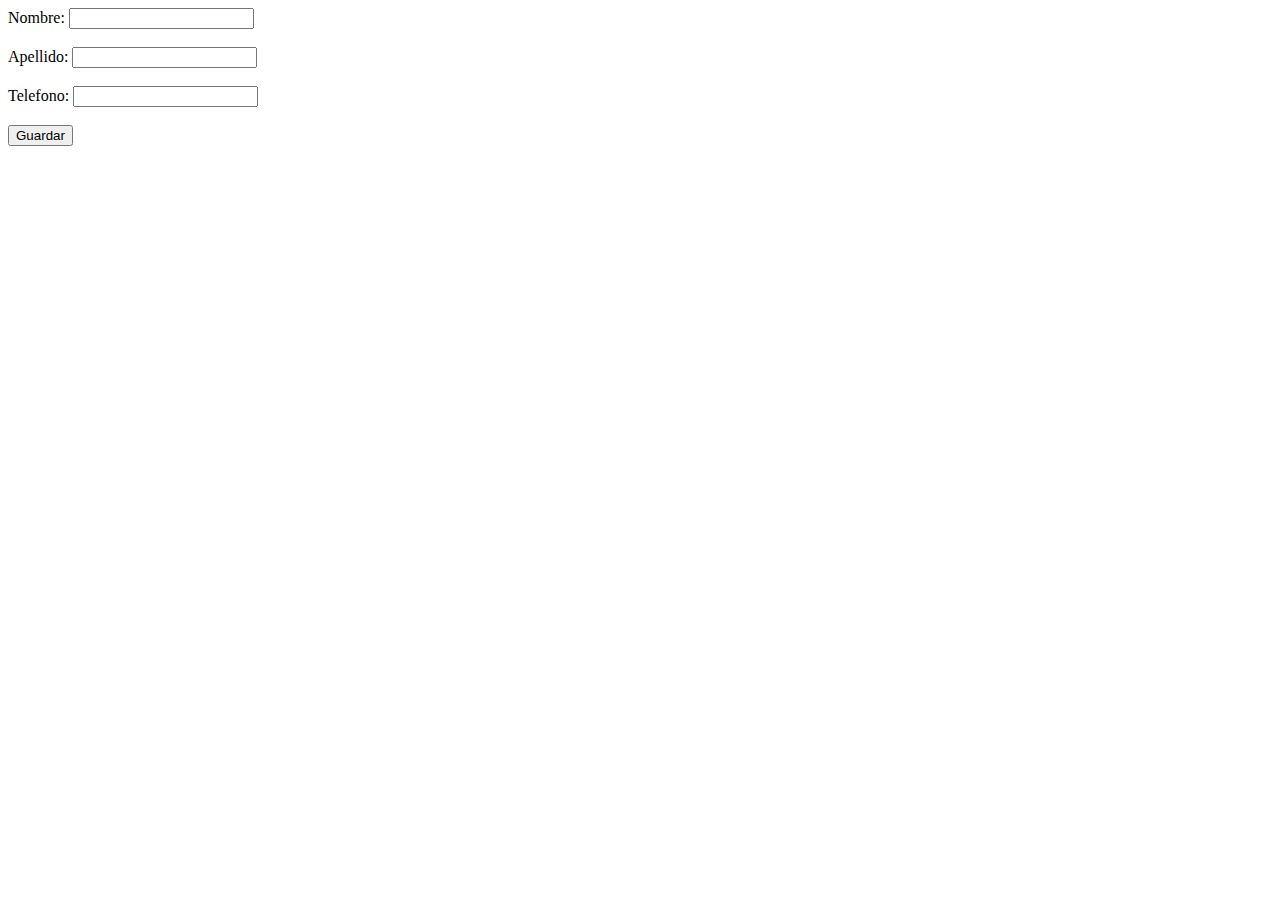
<file: js/Registro/index.html>
<!DOCTYPE html>
<html lang="en">
<head>
    <meta charset="UTF-8">
    <title>Html</title>
    <link rel="" href="registro.php">
</head>
<body>
    <form action="registro.php" method="post" name="formulario">
        Nombre: <input type="text" name="nombre"><br> <br>
        Apellido: <input type="text" name="apellido"><br> <br>
        Telefono: <input type="text" name="telefono"><br> <br>
        <input type="button" name="botonGuardar" value="Guardar">
    </form>

</body>
</html>
</file>
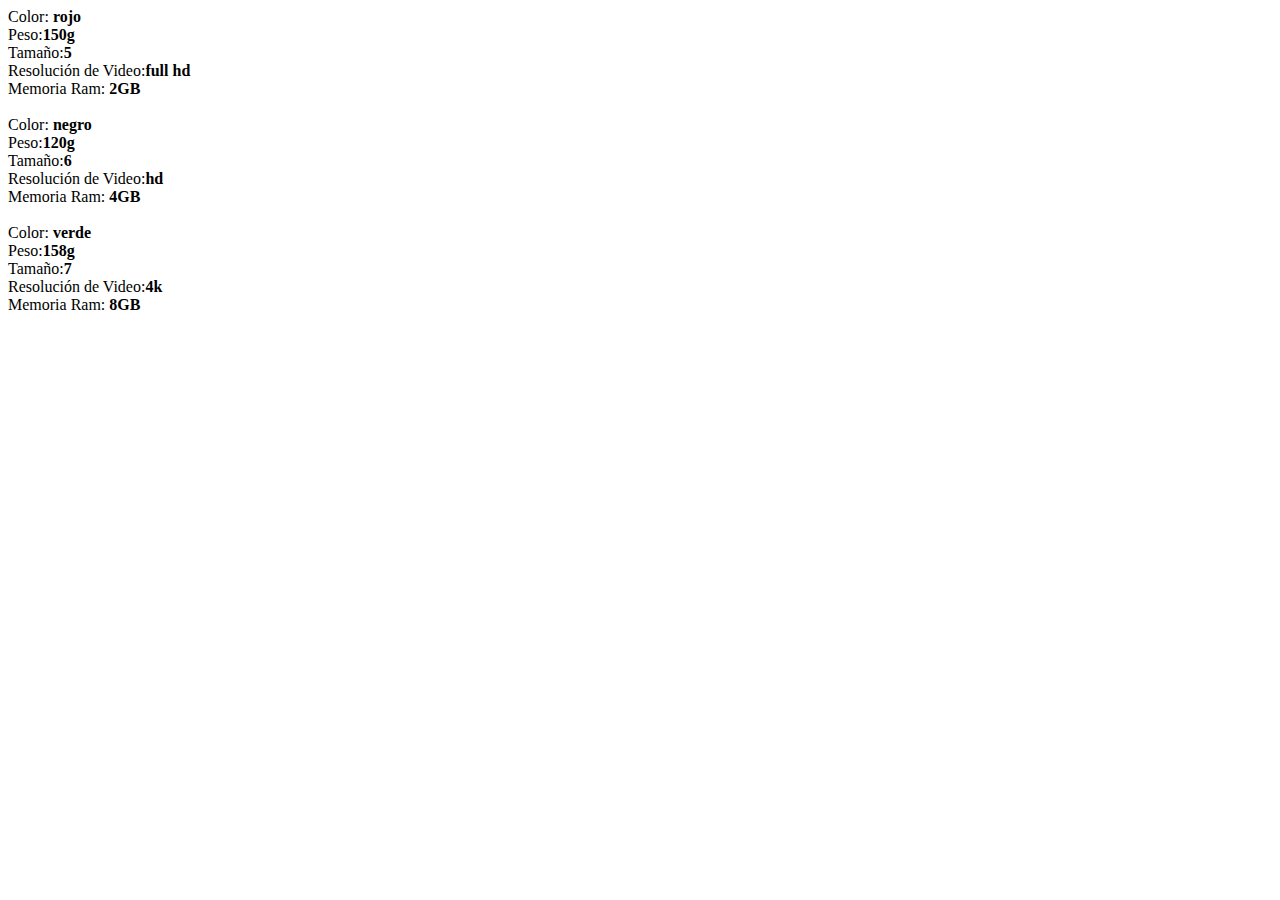
<file: js/Capitulo 3/Practica 3.html>
<!DOCTYPE html>
<html>
<head>
	<meta charset="utf-8">
	<meta name="viewport" content="width=device-width, initial-scale=1">
	<title>Practica 3</title>
</head>
<body>

<script type="text/javascript" src="Codigo 3.js"></script>

</body>
</html>
</file>
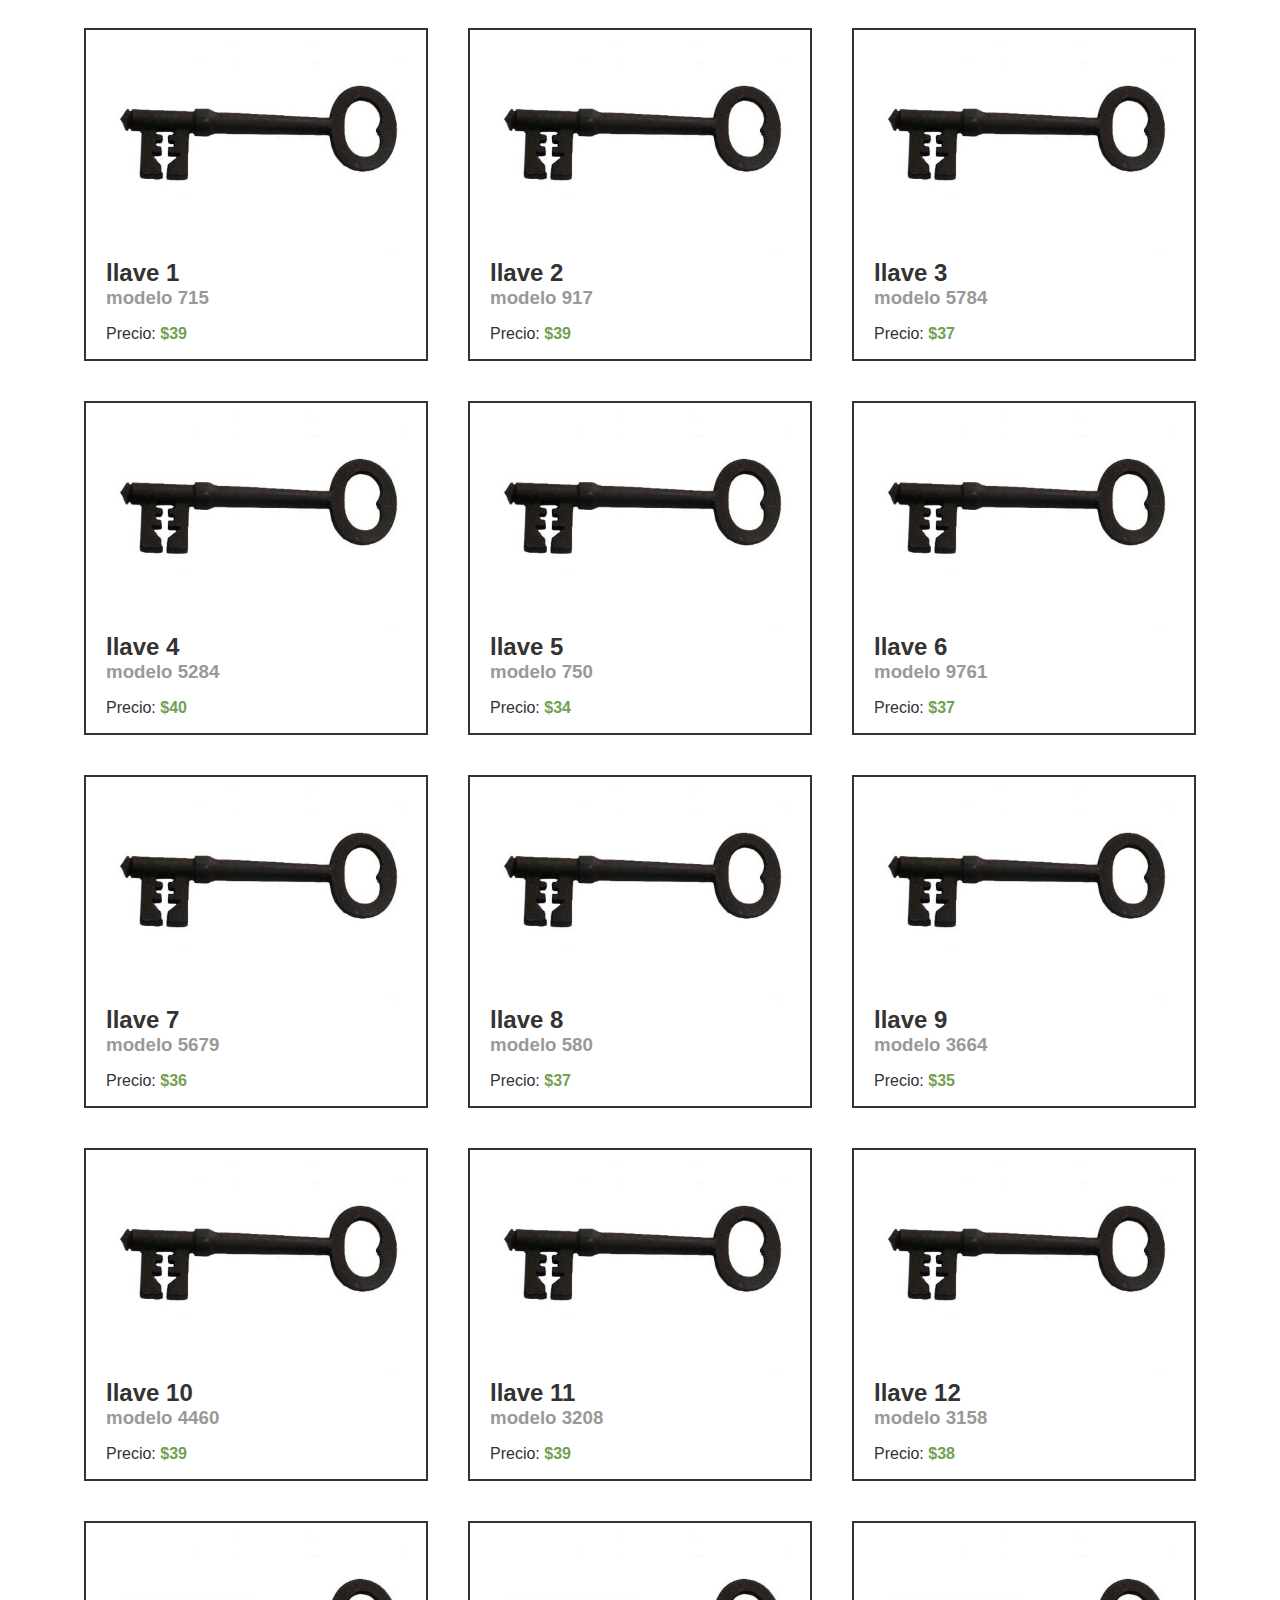
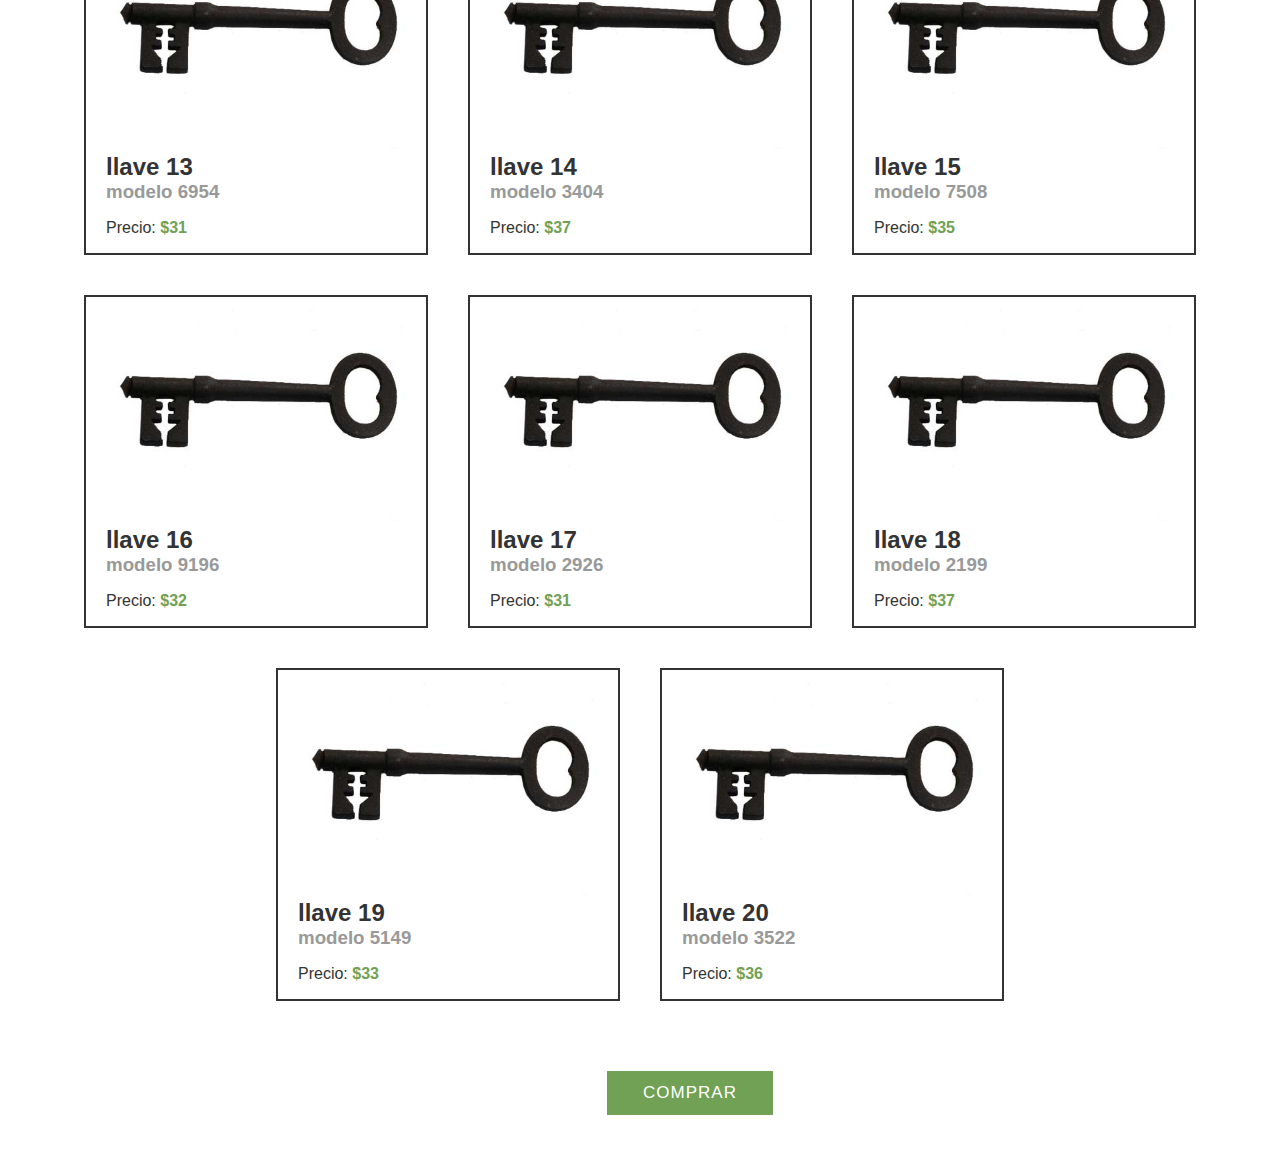
<file: js/Capitulo 6/Practica 6.html>
<!DOCTYPE html>
<html lang="en">
<head>
    <meta charset="UTF-8">
    <title>Practica 6</title>
    <link rel="stylesheet" type="text/css" href="estilo.css">
</head>

<body>
<div class="flex-container">
</div>
<form>
    <input type="hidden" name="data" class="key-data">
    <input type="submit" value="COMPRAR" class="send-button">
</form>
<script src="Codigo%206.js"></script>
</body>

</html>
</file>
<file: js/Capitulo 6/estilo.css>
.flex-container {
    display: flex;
    flex-wrap: wrap;
    justify-content: center;
    color: #333;
    font-family: sans-serif;
}

body {
    overflow-x: hidden;
}

.flex-item {
    flex-grow: 1;
    margin: 20px;
    max-width: 300px;
    border: 2px solid #333;
    padding: 0 20px;
}

.flex-item:hover {
    border-color: #71a154;
    box-shadow: 0px 0px 30px #317124
}
.flex-item:focus {
    border-color: #71a154;
    box-shadow: 0px 0px 30px #317124
}

h2,h3 {
    margin: 0;
}

h3 {
    color: #999
}

p b {
    color: #71a154
}

.llave-img {
    width: 300px;
}


form {
    width: 100%;
    text-align: center;
    padding: 50px;
}

input[type="submit"]{
    background: #71a154;
    color: #fff;
    border: none;
    padding: 12px 36px;
    font-size: 17px;
    letter-spacing: 1px
}
</file>
